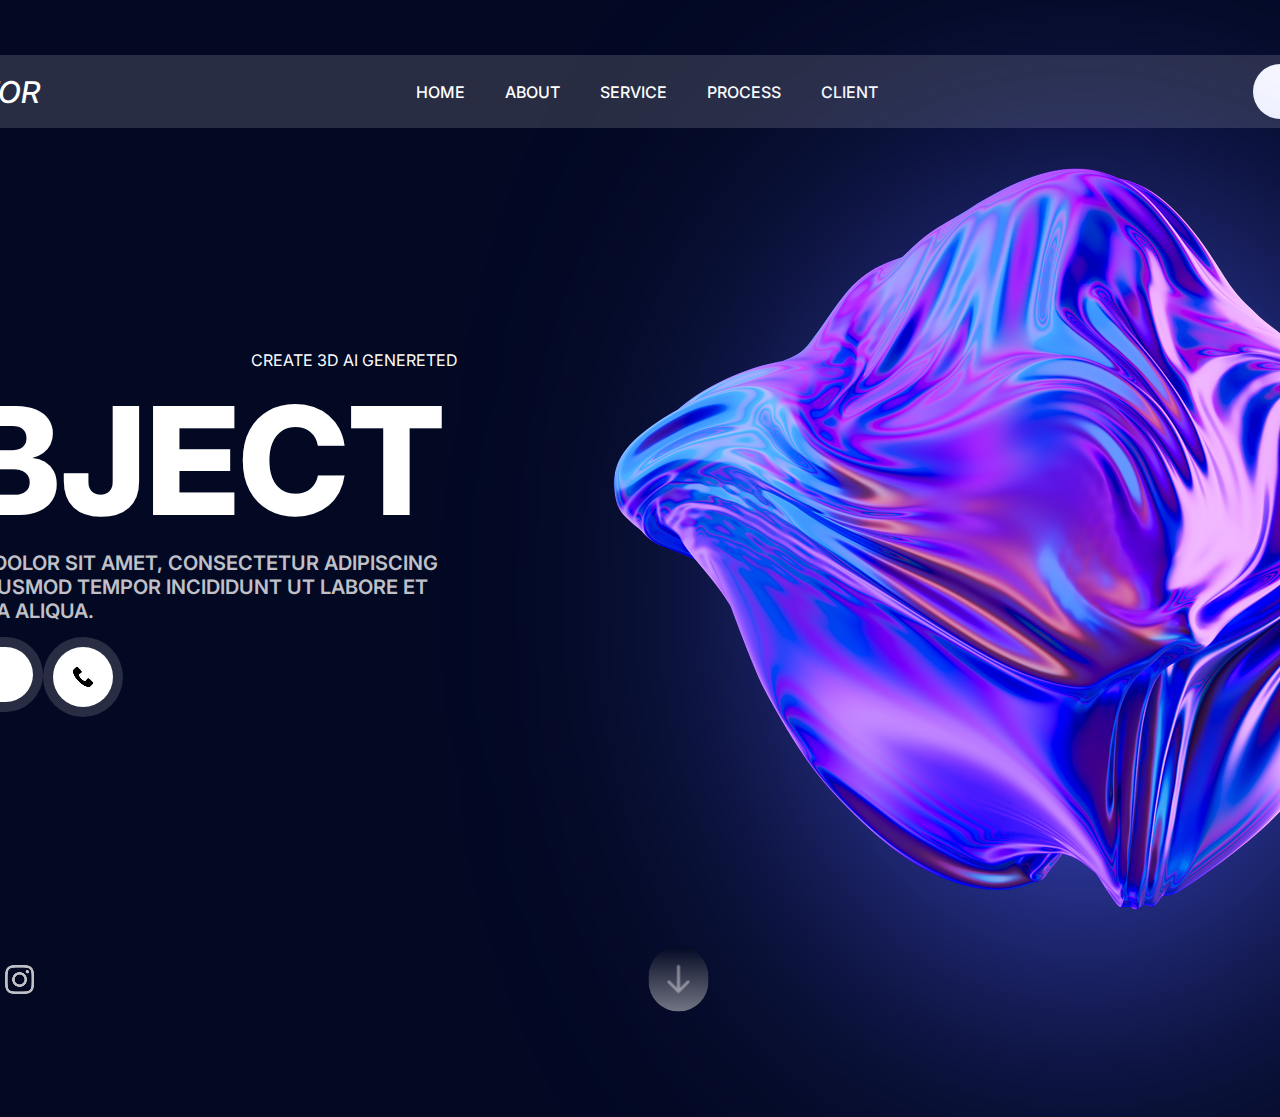
<file: index.html>
<!DOCTYPE html>
<html lang="en">
<head>
    <meta charset="UTF-8">
    <meta name="viewport" content="width=device-width, initial-scale=1.0">
    <link rel="stylesheet" href="estilos.css">
    <link href="https://fonts.googleapis.com/css2?family=Inter:ital,wght@0,400;0,600;1,900&display=swap" rel="stylesheet">


    <title>Objector</title>
</head>
<body>
    <div class="frame">
        <div class="cabecera">
            <div class="logo">
                <p class="inter-italic-black">O</p>
                <p class="inter-italic-black">BJECTOR</p>
            </div>
            <ul class="opciones_menu">
                <li>HOME</li>
                <li>ABOUT</li>
                <li>SERVICE</li>
                <li>PROCESS</li>
                <li>CLIENT</li>
            </ul>
            <div class="boton">
                <p class="inter-roman-semibold">SINGUP</p>
            </div>
            
        </div>
        <div class="contenido">
            <div class="contenido1">
                <ul class="texto">
                    <li>CREATE 3D AI GENERETED</li>
                    <li><h1>OBJECT</h1></li>
                    <li>Lorem ipsum dolor sit amet, consectetur adipiscing elit, 
                        sed do eiusmod tempor incididunt ut labore et dolore magna aliqua.
                    </li>
                </ul>
                <ul class="botones_texto">
                    <li>
                        <p class="boton">SINGUP</p>
                    </li>
                    <li >
                        <p>teléfono</p>
                    </li>
                </ul>
            </div>
            <div class="imagen"> 
                <p>aa</p>
                <img src="/img/bolita.png" alt="bola derretida con degradados">
            </div>
        </div>
        <div class="botones">
            <ul class="redes_sociales">
                <li>X</li>
                <li>facebook</li>
                <li>Instagram</li>
            </ul>
            <ul class="abajo">
                <li>abajo</li>
            </ul>
            <ul class="direcciones">
                <li>izquierda</li>
                <li>derecha</li>
            </ul>
        </div>
    </div>
</body>
</html>
</file>
<file: estilos.css>
*{
    margin: 0;
    padding: 0;
    box-sizing: border-box;
}
.inter-italic-black {
  font-family: "Inter", sans-serif;
  font-optical-sizing: auto;
  font-style: italic;
}


body {
    font-family: 'Inter', sans-serif;
    color: white;
    justify-content: center;
    display: flex;
    justify-content: center;
  }

.frame{
    background-color: #030923;
    width: 1728px;
    height: 1117px;
    padding: 55px 75px;
  }
h1{
  font-size: 150px;
  font-weight: 800;
}
  .cabecera{
    display: flex;
    flex-direction: row;
    justify-content: space-between;
    align-items: center;
    gap: 100px;
    border-radius: 36px;
    width: 1594px;
    height: 73px;
    background-color: rgba(255,255,255,0.15);
    font-weight: 500;
    padding: 0px 30px;
  }

.logo{
    display: flex;
    flex-direction: row;
    align-items: center;
    font-size: 30px;
}

.logo p:nth-child(1){
    color: #505DFF;
    font-size: 32px;
}

  .opciones_menu{
    display: flex;
    flex-direction: row;
    gap: 40px;
    list-style: none;
    align-items: center;
  }

  .boton{
    display: flex;
    align-items: center;
    font-size: 20px;
    padding: 15px 43px;
    background-color: white;
    color: #030923;
    border-radius: 50px;
    height: 55px;
    width: fit-content;
  }

  .inter-roman-semibold{
    font-family: "Inter", sans-serif;
    font-optical-sizing: auto;
    font-weight: 900;
    font-style: normal;
  }

  .botones{
    display: flex;
    flex-direction: row;
    width: 100%;
    justify-content: space-between;
    align-items: center;
  }

  .botones ul{
    display: flex;
    flex-direction: row;
    list-style: none;
    gap:48px;
  }

  .redes_sociales li{
    width: 29px;
    height: 29px;
    text-indent: -9999px;
  }

  .redes_sociales li:nth-child(1){
    background-image: url(./img/x.png);
  }
  .redes_sociales li:nth-child(2){
    background-image: url(./img/fb.png);
  }
  .redes_sociales li:nth-child(3){
    background-image: url(./img/ig.png);
  }

  .direcciones li{
    width: 29px;
    height: 25px;
    text-indent: -9999px;
  }
  .direcciones li:nth-child(1){
    background-image: url(./img/flecha.png);
    transform: rotate(180deg);
  }
  .direcciones li:nth-child(2){
    background-image: url(./img/flecha.png);
  }

  .abajo{
    width: 65px;
    height: 60px;
    background:
    url(./img/flecha.png),
    linear-gradient(270deg, #727584, #030923); 
    transform: rotate(90deg);
    background-repeat: no-repeat;
    background-position: center;
    text-indent: -9999px; 
    border-radius: 53px;
    padding: 0px;      
}

.contenido{
  display: flex;
  flex-direction: row;
  align-items: center;
  justify-content: space-between;
}

.contenido ul{
  list-style: none;
}
.contenido1{
  display: flex;
  flex-direction: column;
  gap: 17px;
}

.texto{
  width: 607px;
  height: 260px;
  text-transform: uppercase;
}

.texto li:nth-child(1){
  display: flex;
  justify-content: flex-end;
}

.texto li:nth-child(3){
  font-size: 20px;
  font-weight: 600;
  color: rgba(255, 255, 255, 0.75);
}

.botones_texto{
  display: flex;
  flex-direction: row;
  margin: 10px;
}

.botones_texto li{
  height: 600px;
  width: 200px;
  background-color: rgba(255,255,255,0.15);
  width: fit-content;
  height: fit-content;
  padding: 10px;
  border-radius: 50px;
}

.botones_texto li:nth-child(2) p{
  display: block;
  background: url(./img/telefono.png),
  white;
  background-repeat: no-repeat;
  background-position: center;
  height: 60px;
  width: 60px;
  border-radius: 50%;
  text-indent: -9999px;
}

.imagen{
  width: 821px;
  height: 821px;
  position: relative;
}

.imagen img{
  position: absolute;
  top: 0;
  left: 0;
  transform: translate(0%, 0%);
}

.imagen p{
  position: absolute;
  width: 475.61px;
  height: 721.57px;
  background-color: #505DFF;
  border-radius: 100%;
  transform: rotate(-43.86deg);
  filter: blur(175px);
  transform: translate(50%, 15%);
}
</file>
